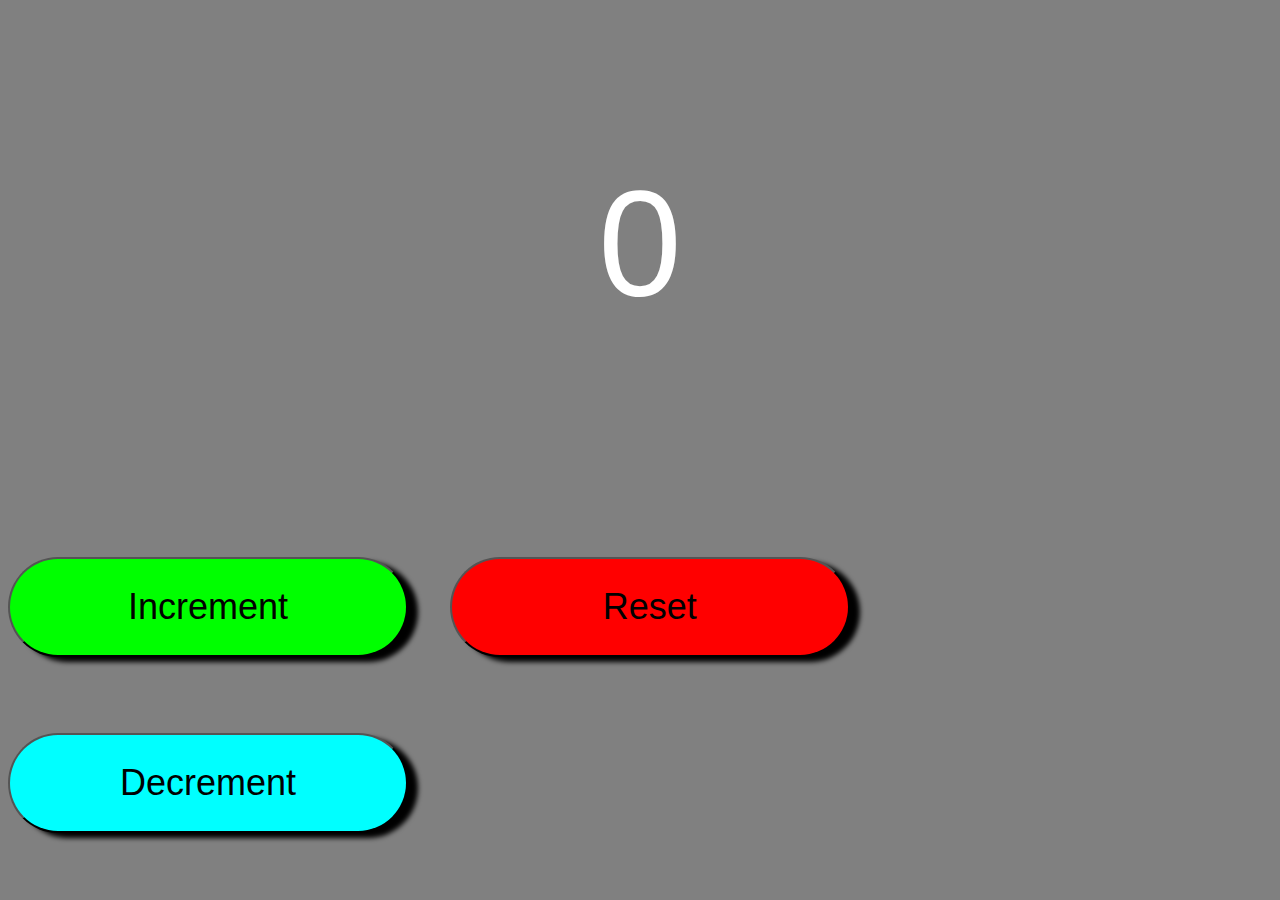
<file: Atividade-01/index.html>
<!DOCTYPE html>
<html>
<link rel="stylesheet" href="./index.css">
<body>
    <div class="cotainer">

        <div class="count">
            <p>0</p>
        </div>
        <div class="botaos">
            <button class="increment">Increment</button>
            <button class="reset">Reset</button>
            <button class="decrement">Decrement</button>
        </div>
    </div>
    

    <script src="./index.js"></script>
    
</body>

</html>
</file>
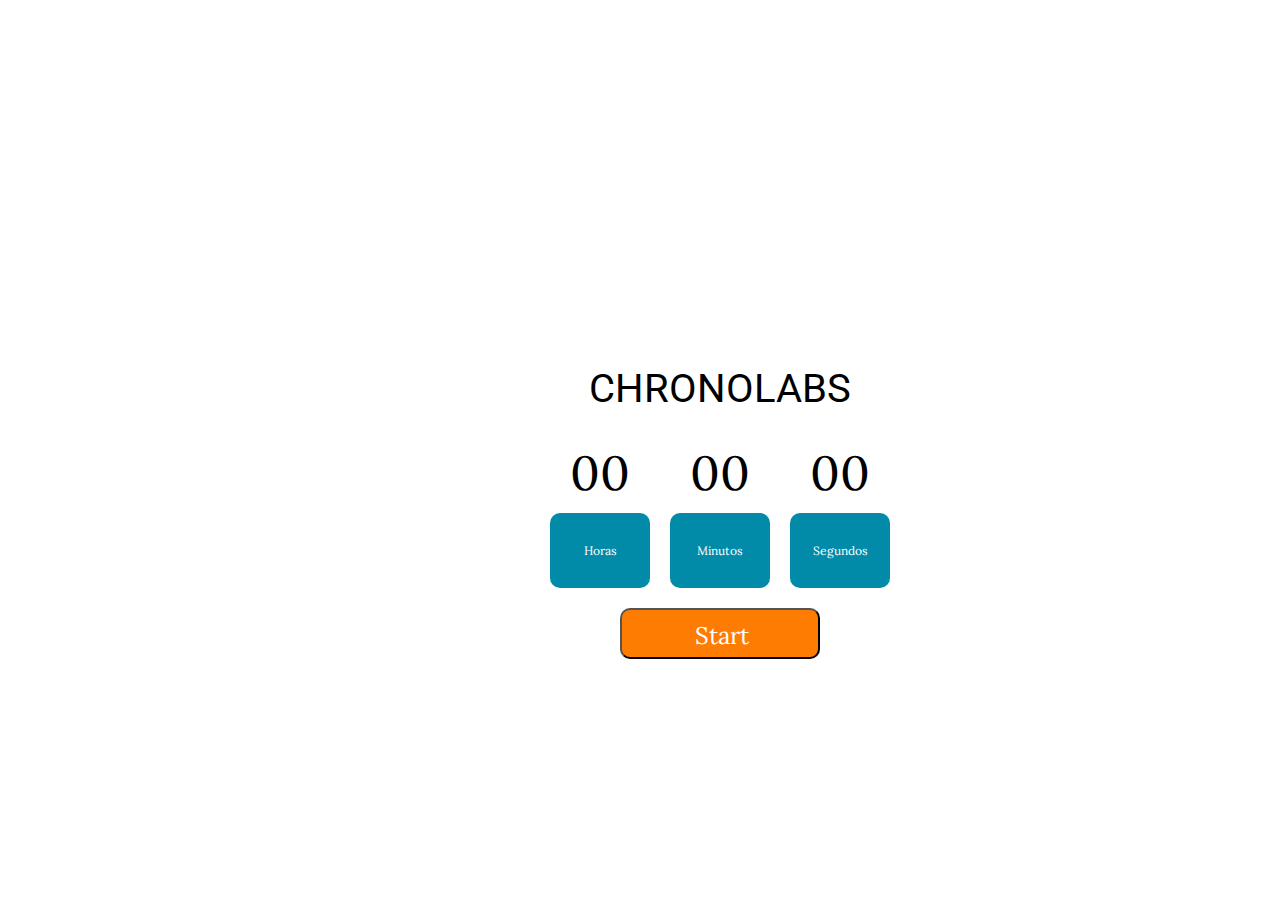
<file: Aula-02/Atividade-01/index.html>
<!DOCTYPE html>
<html lang="en">
<link href="https://fonts.googleapis.com/css?family=Roboto&display=swap" rel="stylesheet">
<link href="https://fonts.googleapis.com/css?family=Lora&display=swap" rel="stylesheet">
<link rel="stylesheet" href="./styles.css">

<head>
  <meta charset="UTF-8">
  <meta http-equiv="X-UA-Compatible" content="IE=edge">
  <meta name="viewport" content="width=device-width, initial-scale=1.0">
  <title>Atividade-01</title>
</head>

<body>

  <div class=e101_2><span class="e101_3">CHRONOLABS</span>
    <div class=e101_4>
      <div class=e101_5>
        <div class=e101_6>
          <div class=e101_7><span class="e101_8">00</span></div>
          <div class=e101_9><span class="e101_10">Horas</span></div>
        </div>
        <div class=e101_11>
          <div class=e101_12><span class="e101_13">00</span></div>
          <div class=e101_14><span class="e101_15">Minutos</span></div>
        </div>
        <div class=e101_16>
          <div class=e101_17><span class="e101_18">00</span></div>
          <div class=e101_19><span class="e101_20">Segundos</span></div>
        </div>
      </div>
      <div class=e101_21>

        <button class=e101_22>
          <div class=e101_23>
            <div class="e101_24"></div>
          </div><span class="e101_25">Start</span>
          <div class=e101_26>
            <div class="e101_27"></div>
          </div>
        </button>

      </div>
    </div>
  </div>


</body>

<script src="./index.js"></script>

</html>
</file>
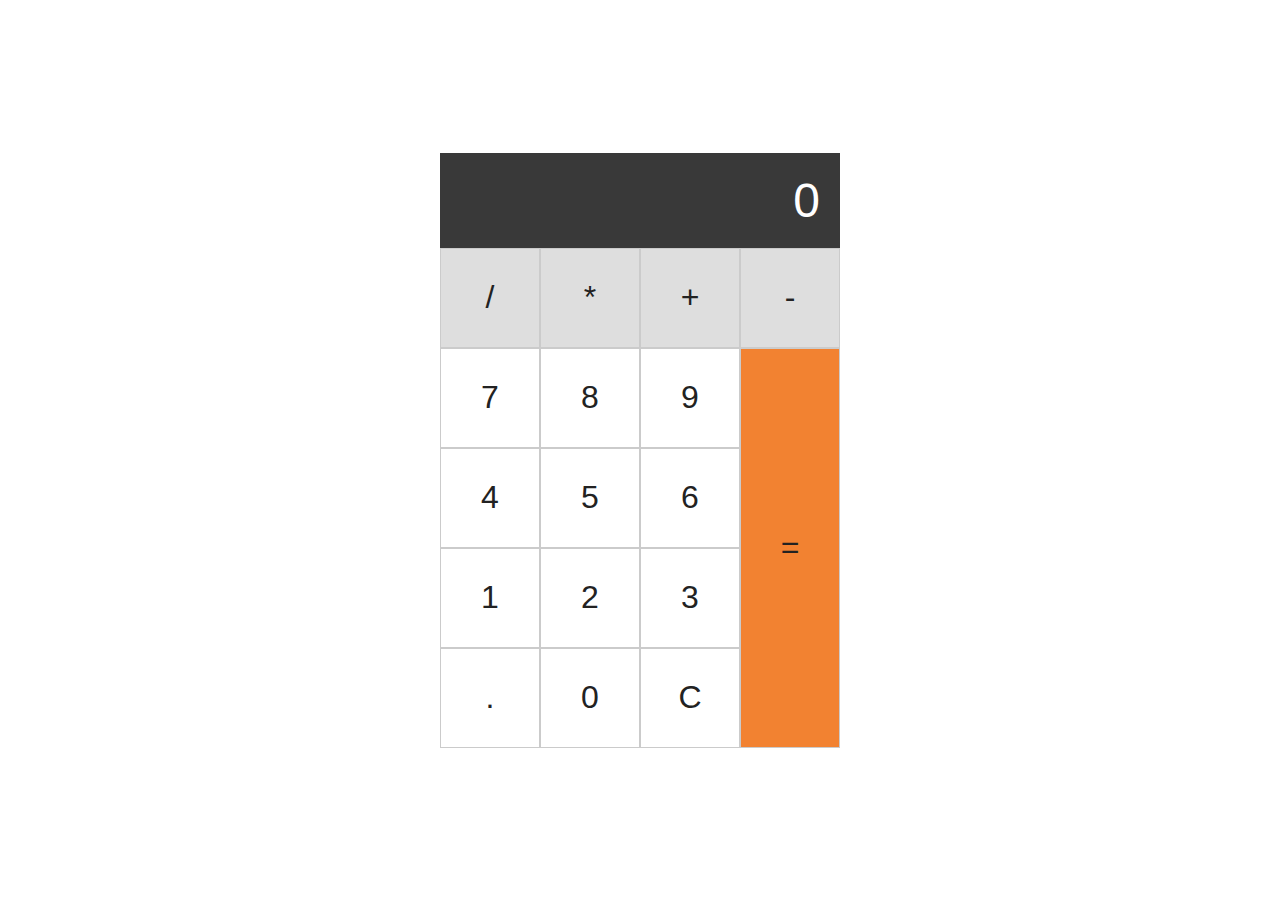
<file: Aula-02/Atividade-02/index.html>
<!DOCTYPE html>
<html lang="en">
  <head>
    <meta charset="UTF-8">
    <meta http-equiv="X-UA-Compatible" content="IE=edge">
    <meta name="viewport" content="width=device-width, initial-scale=1.0">
    <title>Atividade-02</title>
    <link rel="stylesheet" href="./styles.css">
</head>
<body>
  <div id="calculadora">
    <div id="display">
      0
    </div>
    <div id="teclado">
      
      <button class="btn btn-operador">/</button>
      <button class="btn btn-operador">*</button>
      <button class="btn btn-operador">+</button>
      <button class="btn btn-operador">-</button>

      <button class="btn btn-numero">7</button>
      <button class="btn btn-numero">8</button>
      <button class="btn btn-numero">9</button>
      <button class="btn btn-numero">4</button>
      <button class="btn btn-numero">5</button>
      <button class="btn btn-numero">6</button>
      <button class="btn btn-numero">1</button>
      <button class="btn btn-numero">2</button>
      <button class="btn btn-numero">3</button>
      <button class="btn btn-numero">.</button>
      <button class="btn btn-numero">0</button>
      <button class="btn btn-numero">C</button>
      
      <button class="btn btn-resultado">=</button>
    </div>
    
  </div>

</body>

<script type="text/javascript" src="./index.js"></script>
</html>
</file>
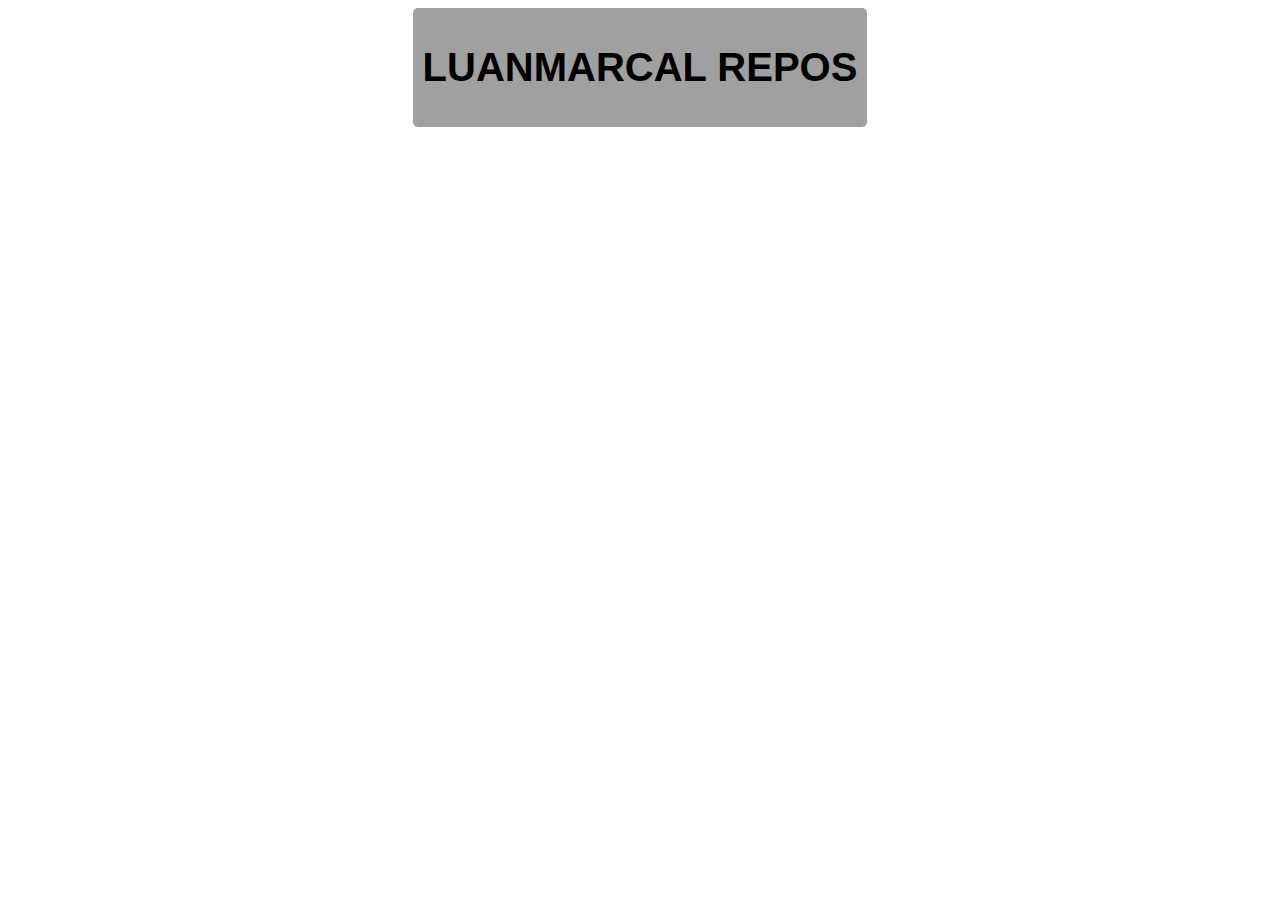
<file: Aula-04/Atividade-01/index.html>
<!DOCTYPE html>
<html lang="en">
<head>
    <meta charset="UTF-8">
    <meta http-equiv="X-UA-Compatible" content="IE=edge">
    <meta name="viewport" content="width=device-width, initial-scale=1.0">
    <link rel="stylesheet" href="./style.css">
    <title>Atividade-01</title>
</head>
<body>
    
    <div id="overview">
        <h1>LUANMARCAL REPOS</h1>
    </div>
</body>
<script src="script.js"></script>
</html>
</file>
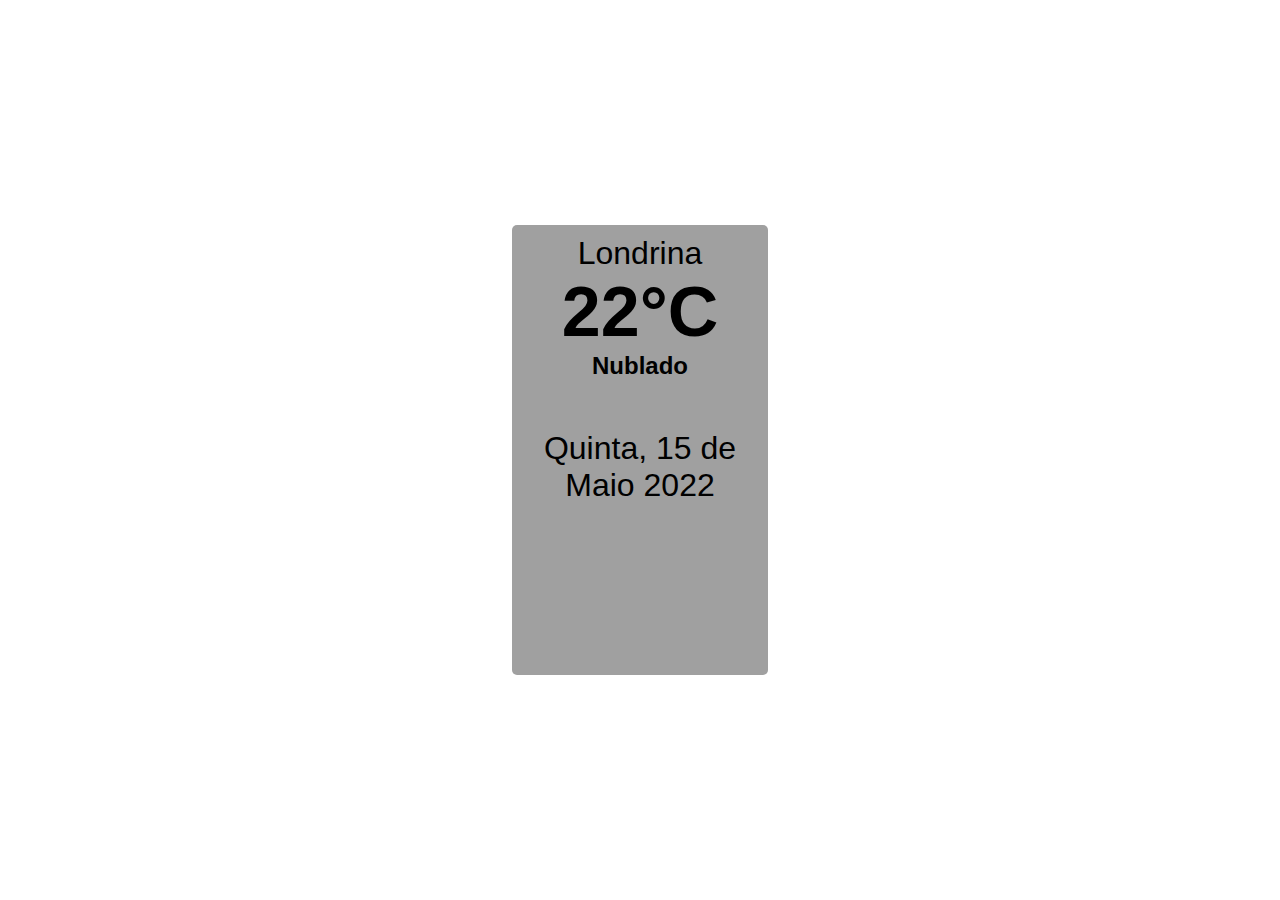
<file: Aula-04/Atividade-02/index.html>
<!DOCTYPE html>
<html lang="en">
<head>
    <meta charset="UTF-8">
    <meta http-equiv="X-UA-Compatible" content="IE=edge">
    <meta name="viewport" content="width=device-width, initial-scale=1.0">
    <title>Atividade-01</title>
    <link rel="stylesheet" href="./style.css">
</head>
<body>

    <div id="overview">
            <div class="container-img">
            </div>
            <div class="city">
                Londrina
            </div>
            <div class="container-temp">
                <div>22</div>
                <span>°C</span>
            </div>
            <h2><div class="weather">Nublado</div></h2>
            
            <div class="date">
                Quinta, 15 de Maio 2022
            </div>
    </div>

</body>
<script src="script.js"></script>
</html>
</file>
<file: Atividade-01/index.css>
body{
    background: gray;
    font-family: arial;
}

.cotainer {
    display: flex;
    justify-content:center;
    align-items:center;
    flex-direction:column;
    font-size: 150px;
}

.count p{
    color: #fff;
}

.increment{
    width: 400px;
    height: 100px;
    font-size: 36px;
    background-color: rgb(0, 255, 0);
    border-radius: 100px;
    box-shadow: 10px 5px 5px black;
}

.reset{
    width: 400px;
    height: 100px;
    font-size: 36px;
    background-color: red;
    border-radius: 100px;
    box-shadow: 10px 5px 5px black;
}

.decrement{
    width: 400px;
    height: 100px;
    font-size: 36px;
    background-color: aqua;
    border-radius: 100px;
    box-shadow: 10px 5px 5px black;
}
</file>
<file: Aula-02/Atividade-01/styles.css>
.e101_2 { 
	background-color:rgba(255, 255, 255, 1);
}
.e101_3 { 
	color:rgba(0, 0, 0, 1);
	width:263px;
	height:47px;
	position:absolute;
	left:588.5px;
	top:365px;
	font-family:Roboto;
	text-align:center;
	font-size:40px;
	letter-spacing:0;
}
.e101_4 { 
	width:360px;
	height:237px;
	position:absolute;
	left:540px;
	top:422px;
}
.e101_5 { 
	width:360px;
	height:176px;
	position:absolute;
	left:0px;
	top:0px;
}
.e101_6 { 
	width:120px;
	height:176px;
	position:absolute;
	left:0px;
	top:0px;
}
.e101_7 { 
	width:80px;
	height:81px;
	position:absolute;
	left:20px;
	top:10px;
}
.e101_8 { 
	color:rgba(0, 0, 0, 1);
	width:60px;
	height:61px;
	position:absolute;
	left:10px;
	top:10px;
	font-family:Lora;
	text-align:right;
	font-size:48px;
	letter-spacing:0;
}
.e101_9 { 
	background-color:rgba(2.1117138862609863, 138.90888780355453, 168.93750607967377, 1);
	width:100px;
	height:75px;
	position:absolute;
	left:10px;
	top:91px;
	border-top-left-radius:10px;
	border-top-right-radius:10px;
	border-bottom-left-radius:10px;
	border-bottom-right-radius:10px;
}
.e101_10 { 
	color:rgba(255, 255, 255, 1);
	width:33px;
	height:15px;
	position:absolute;
	left:33.5px;
	top:30px;
	font-family:Lora;
	text-align:center;
	font-size:12px;
	letter-spacing:0;
}
.e101_11 { 
	width:120px;
	height:176px;
	position:absolute;
	left:120px;
	top:0px;
}
.e101_12 { 
	width:80px;
	height:81px;
	position:absolute;
	left:20px;
	top:10px;
}
.e101_13 { 
	color:rgba(0, 0, 0, 1);
	width:60px;
	height:61px;
	position:absolute;
	left:10px;
	top:10px;
	font-family:Lora;
	text-align:right;
	font-size:48px;
	letter-spacing:0;
}
.e101_14 { 
	background-color:rgba(2.1117138862609863, 138.90888780355453, 168.93750607967377, 1);
	width:100px;
	height:75px;
	position:absolute;
	left:10px;
	top:91px;
	border-top-left-radius:10px;
	border-top-right-radius:10px;
	border-bottom-left-radius:10px;
	border-bottom-right-radius:10px;
}
.e101_15 { 
	color:rgba(255, 255, 255, 1);
	width:47px;
	height:15px;
	position:absolute;
	left:26.5px;
	top:30px;
	font-family:Lora;
	text-align:center;
	font-size:12px;
	letter-spacing:0;
}
.e101_16 { 
	width:120px;
	height:176px;
	position:absolute;
	left:240px;
	top:0px;
}
.e101_17 { 
	width:80px;
	height:81px;
	position:absolute;
	left:20px;
	top:10px;
}
.e101_18 { 
	color:rgba(0, 0, 0, 1);
	width:60px;
	height:61px;
	position:absolute;
	left:10px;
	top:10px;
	font-family:Lora;
	text-align:right;
	font-size:48px;
	letter-spacing:0;
}
.e101_19 { 
	background-color:rgba(2.1117138862609863, 138.90888780355453, 168.93750607967377, 1);
	width:100px;
	height:75px;
	position:absolute;
	left:10px;
	top:91px;
	border-top-left-radius:10px;
	border-top-right-radius:10px;
	border-bottom-left-radius:10px;
	border-bottom-right-radius:10px;
}
.e101_20 { 
	color:rgba(255, 255, 255, 1);
	width:55px;
	height:15px;
	position:absolute;
	left:22.5px;
	top:30px;
	font-family:Lora;
	text-align:center;
	font-size:12px;
	letter-spacing:0;
}
.e101_21 { 
	width:360px;
	height:51px;
	position:absolute;
	left:0px;
	top:186px;
}
.e101_22 { 
	background-color:rgba(255, 124.05749872326851, 3.1874969601631165, 1);
	width:200px;
	height:51px;
	position:absolute;
	left:80px;
	top:0px;
	border-top-left-radius:10px;
	border-top-right-radius:10px;
	border-bottom-left-radius:10px;
	border-bottom-right-radius:10px;
}

.color{
	background-color:rgba(247, 65, 52, 0.856);
	width:200px;
	height:51px;
	position:absolute;
	left:80px;
	top:0px;
	border-top-left-radius:10px;
	border-top-right-radius:10px;
	border-bottom-left-radius:10px;
	border-bottom-right-radius:10px;
}


.color02{
	background-color:rgba(52, 247, 68, 0.856);
	width:200px;
	height:51px;
	position:absolute;
	left:80px;
	top:0px;
	border-top-left-radius:10px;
	border-top-right-radius:10px;
	border-bottom-left-radius:10px;
	border-bottom-right-radius:10px;
}


.e101_23 { 
	width:24px;
	height:24px;
	position:absolute;
	left:15px;
	top:13.5px;
}

.e101_24 { 
	width:14px;
	height:18px;
	position:absolute;
	left:5px;
	top:3px;
}
.e101_25 { 
	color:rgba(255, 255, 255, 1);
	width:122px;
	height:31px;
	position:absolute;
	left:39px;
	top:10px;
	font-family:Lora;
	text-align:center;
	font-size:24px;
	letter-spacing:0;
}
.e101_26 { 
	width:24px;
	height:24px;
	position:absolute;
	left:161px;
	top:13.5px;
}

.e101_27 { 
	width:14px;
	height:18px;
	position:absolute;
	left:5px;
	top:3px;
}
</file>
<file: Aula-02/Atividade-02/styles.css>
* {
	margin: 0;
	padding: 0;
	text-decoration: none;
	border: none;
	outline: none;
}

body {
	width: 100vw;
	height: 100vh;
	display: flex;
	justify-content: center;
	align-items: center;
}

button:hover {
	background-color: #949494;
}

#calculadora{
	display: flex;
	flex-direction: column;
}

#display {
	width: 400px;
	text-align: right;
	padding: 20px;
	background-color: #393939;
	font-family: 'Roboto', sans-serif;
	font-weight: 400;
	font-size: 48px;
	color: #fff;
	box-sizing: border-box;
}

#teclado {
	display: grid; /*para tables*/
	grid-template-columns: 1fr 1fr 1fr 1fr; /*unidade de fração*/
	grid-template-rows: 1fr 1fr 1fr 1fr 1fr;
}

.btn {
	width: 100px;
	height: 100px;
	background-color: #fff;
	font-family: 'Roboto', sans-serif;
	font-weight: 300;
	font-size: 32px;
	color: #222;
	border: 1px solid #cbcbcb;
	margin: 0;
	padding: 0;

}

.btn-operador{
	background-color: #DEDEDE;
}

.btn-resultado{
	height: auto;
	background-color: #f28231;
	grid-column-start: 4;
	grid-column-end: 4;
	grid-row-start: 2;
	grid-row-end: 6;

}

.btn-resultado:hover{
	background-color: #b3500a
}
</file>
<file: Aula-04/Atividade-01/style.css>
body{
    display: flex;
    align-items: center; 
    justify-content: center;
    text-align: center;
    font-family: arial,sans-serif;
    text-align: center;
}

#overview{
    border-radius: 5px;
    background-color: rgb(160, 160, 160);
    
}

#overview h1{
    color: rgb(0, 0, 0);
    font-size: 40px;
    padding: 10px;
}

.name{
    color: rgb(0, 0, 0);
    padding: 15px;
    font-size: 32px;
    font-weight: bold;
}
</file>
<file: Aula-04/Atividade-02/style.css>
* {
	margin: 0;
	padding: 0;
	text-decoration: none;
	border: none;
	outline: none;
}

body{
    display: flex;
    align-items: center; 
    justify-content: center;
    text-align: center;
    font-family: arial,sans-serif;
    height : 100vh;
    width: 100vw;
}

#overview{
    border-radius: 5px;
    width: 20vw;
    height: 50vh;
    background-color: rgb(160, 160, 160);
}

.container-img{
    padding-top: 10px;
}

.city{
    font-size: 32px;
    font-weight: bold;
    font-weight: lighter;
}

.date{
    font-size: 32px;
    font-weight: lighter;
    padding-top: 50px;
}

.container-temp{
    display: flex;
    justify-content: center;
    font-size: 70px;
    font-weight: bold;
}
</file>
